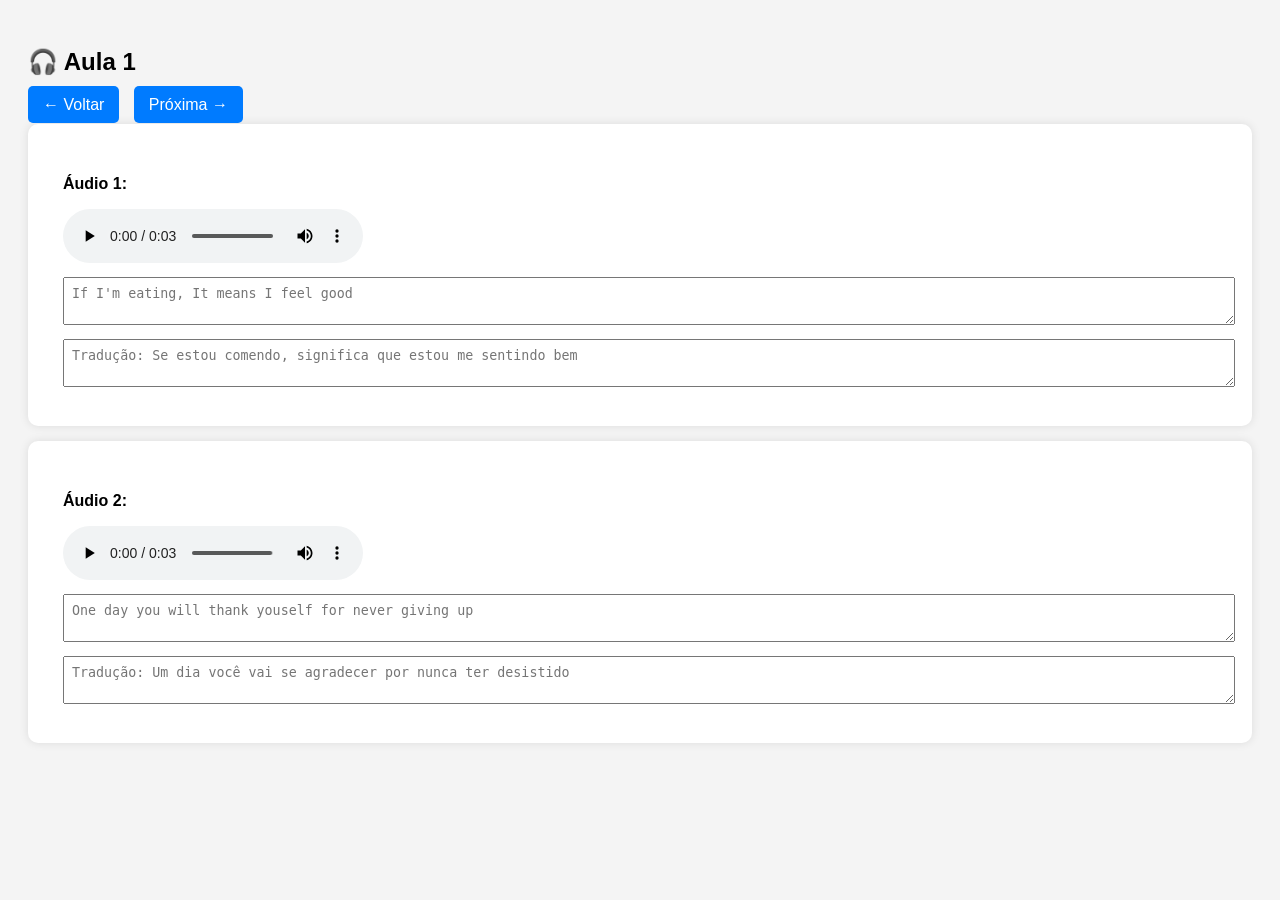
<file: index.html>
<!-- ===================== PAGINA 2 ===================== -->
<!DOCTYPE html>
<html lang="pt-br">

<head>
    <meta charset="UTF-8">
    <title>Aula 2</title>
    <link rel="stylesheet" href="style.css">
</head>

<body>

    <h2>🎧 Aula 1</h2>

    <div class="nav">
        <a href="index.html">← Voltar</a>
        <a href="pagina2.html">Próxima →</a>
    </div>

    <div class="card">
        <p><strong>Áudio 1:</strong></p>
        <audio controls class="audio">
            <source src="audio/audio1.mp3" type="audio/mpeg" class="som">
        </audio>
        <div class="text">
            <textarea placeholder="If I'm eating, It means I feel good"></textarea>
            <textarea placeholder="Tradução: Se estou comendo, significa que estou me sentindo bem"></textarea>
        </div>
    </div>

    <div class="card">
        <p><strong>Áudio 2:</strong></p>
        <audio controls class="audio">
            <source src="audio/audio2.mp3" type="audio/mpeg" class="som">
        </audio>
         <div class="text">
            <textarea placeholder="One day you will thank youself for never giving up"></textarea>
            <textarea placeholder="Tradução: Um dia você vai se agradecer por nunca ter desistido"></textarea>
        </div>


</body>

</html>
</file>
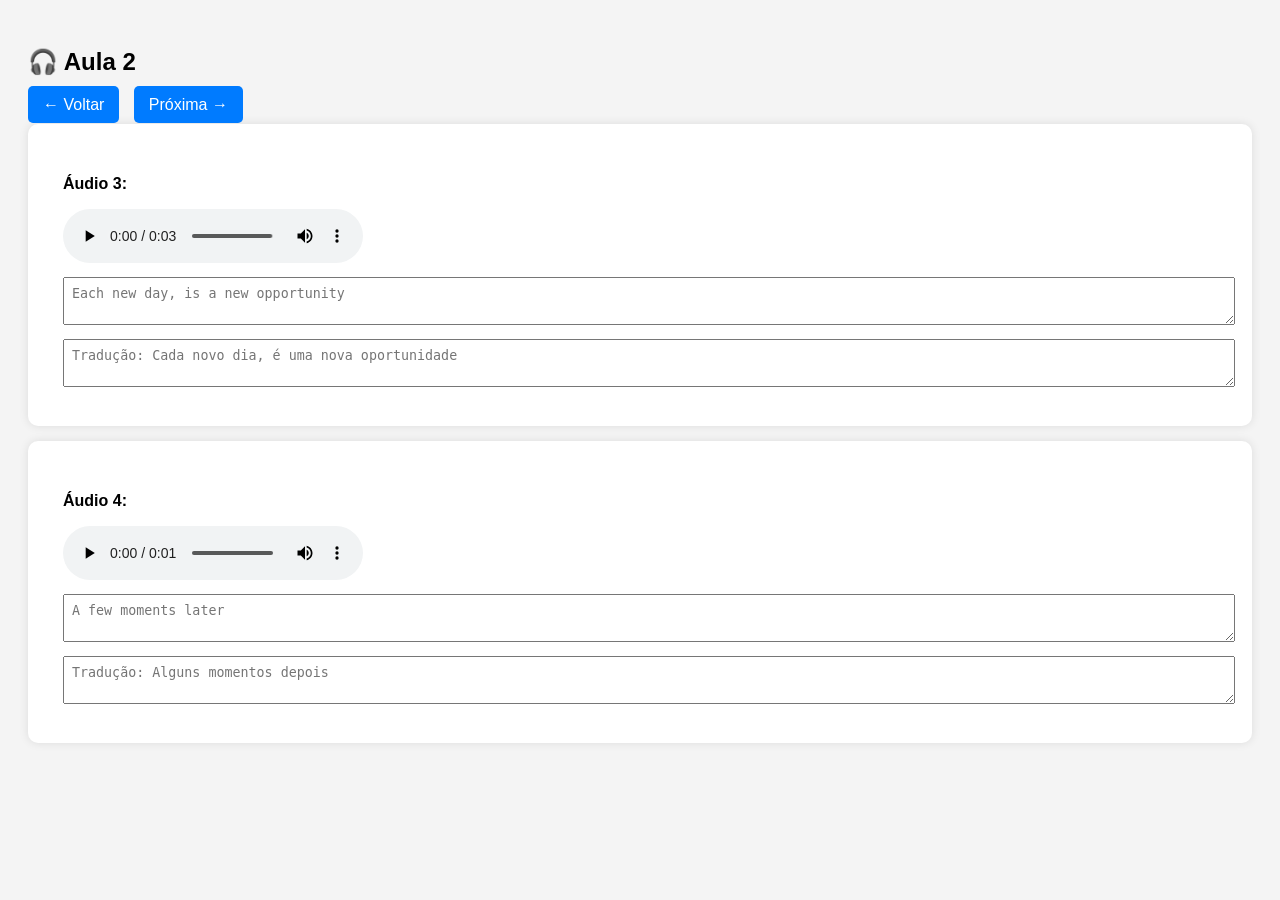
<file: pagina2.html>
<!-- ===================== PAGINA 2 ===================== -->
<!DOCTYPE html>
<html lang="pt-br">

<head>
    <meta charset="UTF-8">
    <title>Aula 2</title>
    <link rel="stylesheet" href="style.css">
</head>

<body>

    <h2>🎧 Aula 2</h2>

    <div class="nav">
        <a href="index.html">← Voltar</a>
        <a href="pagina3.html">Próxima →</a>
    </div>

    <div class="card">
        <p><strong>Áudio 3:</strong></p>
        <audio controls class="audio">
            <source src="audio/audio3.mp3" type="audio/mpeg" class="som">
        </audio>
        <div class="text">
            <textarea placeholder="Each new day, is a new opportunity"></textarea>
            <textarea placeholder="Tradução: Cada novo dia, é uma nova oportunidade"></textarea>
        </div>
    </div>

    <div class="card">
        <p><strong>Áudio 4:</strong></p>
        <audio controls class="audio">
            <source src="audio/audio4.mp3" type="audio/mpeg" class="som">
        </audio>
         <div class="text">
            <textarea placeholder="A few moments later"></textarea>
            <textarea placeholder="Tradução: Alguns momentos depois"></textarea>
        </div>
    </div>

    

</body>

</html>
</file>
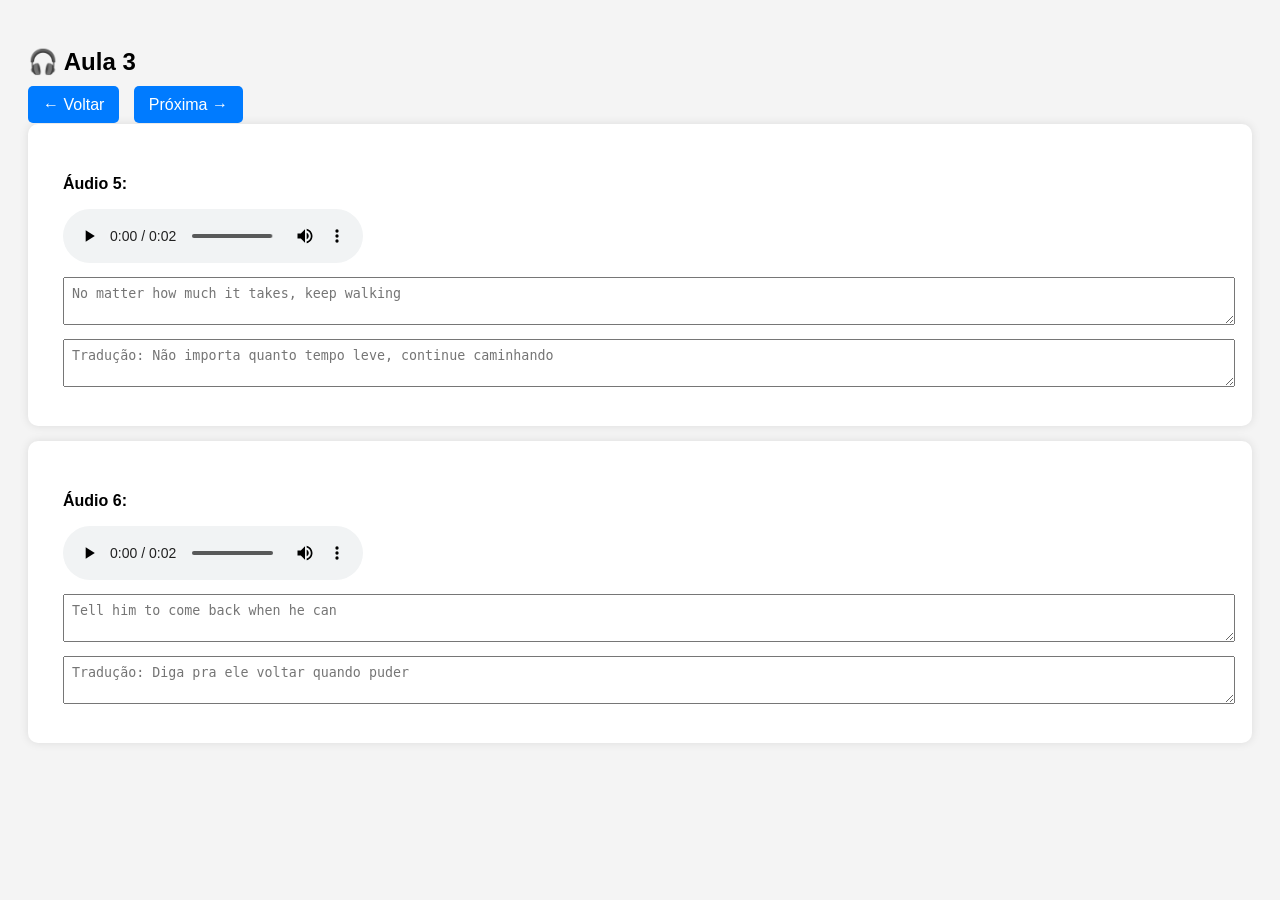
<file: pagina3.html>
<!-- ===================== PAGINA 3 ===================== -->
<!DOCTYPE html>
<html lang="pt-br">

<head>
    <meta charset="UTF-8">
    <title>Aula 3</title>
    <link rel="stylesheet" href="style.css">
</head>

<body>

    <h2>🎧 Aula 3</h2>

    <div class="nav">
        <a href="pagina2.html">← Voltar</a>
        <a href="pagina4.html">Próxima →</a>
    </div>

    <div class="card">
        <p><strong>Áudio 5:</strong></p>
        <audio controls class="audio">
            <source src="audio/audio5.mp3" type="audio/mpeg" class="som">
        </audio>
        <div class="text">
            <textarea placeholder="No matter how much it takes, keep walking"></textarea>
            <textarea placeholder="Tradução: Não importa quanto tempo leve, continue caminhando"></textarea>
        </div>
    </div>

    <div class="card">
        <p><strong>Áudio 6:</strong></p>
        <audio controls class="audio">
            <source src="audio/audio6.mp3" type="audio/mpeg" class="som">
        </audio>
         <div class="text">
            <textarea placeholder="Tell him to come back when he can"></textarea>
            <textarea placeholder="Tradução: Diga pra ele voltar quando puder"></textarea>
        </div>
    </div>

    

</body>

</html>
</file>
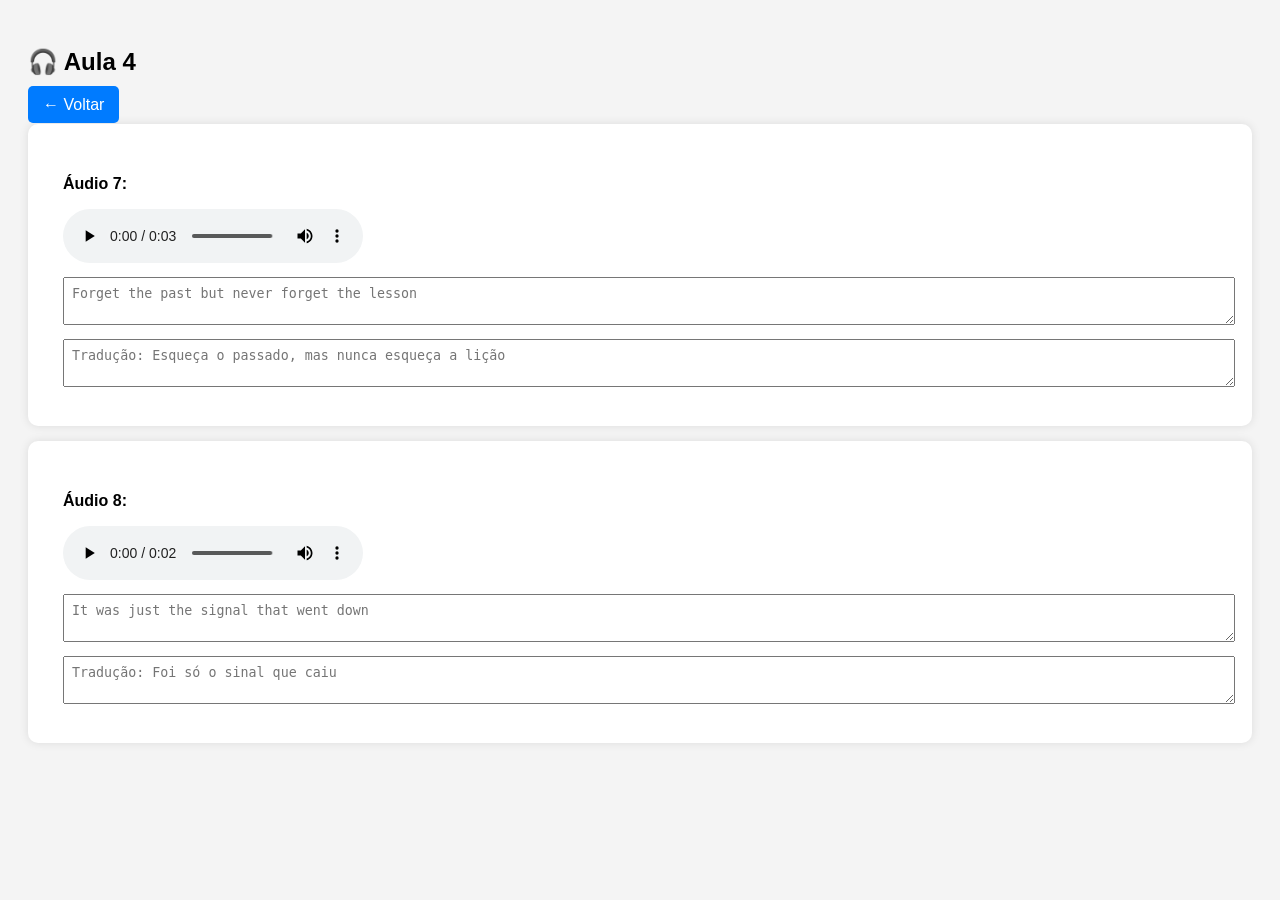
<file: pagina4.html>
<!-- ===================== PAGINA 4 ===================== -->
<!DOCTYPE html>
<html lang="pt-br">

<head>
    <meta charset="UTF-8">
    <title>Aula 4</title>
    <link rel="stylesheet" href="style.css">
</head>

<body>

    <h2>🎧 Aula 4</h2>

    <div class="nav">
        <a href="pagina3.html">← Voltar</a>
    </div>

    <div class="card">
        <p><strong>Áudio 7:</strong></p>
        <audio controls class="audio">
            <source src="audio/audio7.mp3" type="audio/mpeg" class="som">
        </audio>
        <div class="text">
            <textarea placeholder="Forget the past but never forget the lesson"></textarea>
            <textarea placeholder="Tradução: Esqueça o passado, mas nunca esqueça a lição"></textarea>
        </div>
    </div>

    <div class="card">
        <p><strong>Áudio 8:</strong></p>
        <audio controls class="audio">
            <source src="audio/audio8.mp3" type="audio/mpeg" class="som">
        </audio>
         <div class="text">
            <textarea placeholder="It was just the signal that went down"></textarea>
            <textarea placeholder="Tradução: Foi só o sinal que caiu"></textarea>
        </div>
    </div>

    

</body>

</html>
</file>
<file: style.css>
body {
    font-family: Arial;
    background: #f4f4f4;
    padding: 20px;
}

.card {
    background: white;
    padding: 35px;
    margin-bottom: 15px;
    border-radius: 10px;
    box-shadow: 0 0 10px rgba(0, 0, 0, 0.1);
}

textarea {
    width: 100%;
    margin-top: 10px;
    padding: 8px;
}

.nav {
    margin-bottom: 10px;
}

.nav a {
    padding: 10px 15px;
    background: #007bff;
    color: white;
    text-decoration: none;
    border-radius: 5px;
    margin-right: 10px;

}

@media (min-width: 768px) and (max-width: 1024px) {

    body {
        font-family: Arial;
        background: #f4f4f4;
        padding: 20px;
    }

    h2 {
        font-size: 60px;
        margin-top: 5px;
    }

    .card {
        background: white;
        padding: 30px;
        height: 600px;
        margin-bottom: 15px;
        border-radius: 30px;
        box-shadow: 0 0 10px rgba(0, 0, 0, 0.1);
        margin-top: 30px;
    }

    .card p {
        font-size: 40px;
    }

    .audio {
        width: 30%;
        transform: scale(2.2);
        transform-origin: left;
        margin-top: 10px;
       
    }

    .nav {
        margin-top: 20px;
    }

    .nav a {
        padding: 25px 45px;
        background: #007bff;
        color: white;
        text-decoration: none;
        border-radius: 5px;
        margin-right: 10px;
        font-size: 30px;

    }

    textarea {
        width: 89%;
        margin-top: 10px;
        padding: 18px;
        font-size: 29px;
        margin: 22px;
        
    }

    .text {
        margin-top: 30px;
    }

}
</file>
